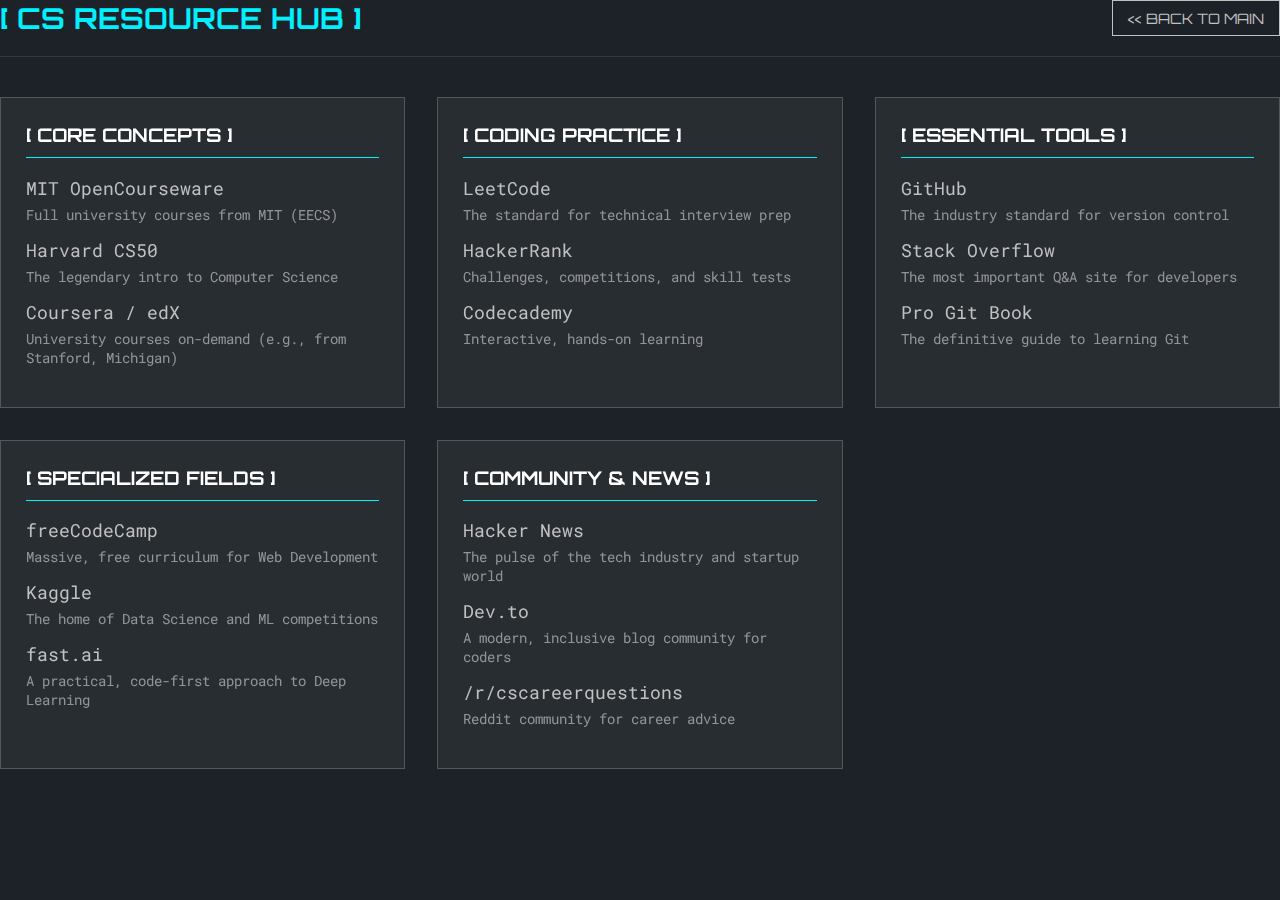
<file: cs_hub.html>
<!DOCTYPE html>
<html lang="en">
<head>
    <meta charset="UTF-8">
    <meta name="viewport" content="width=device-width, initial-scale=1.0">
    <title>CS Resource Hub</title>

    <!-- Get our futuristic fonts -->
    <link rel="preconnect" href="https://fonts.googleapis.com">
    <link rel="preconnect" href="https://fonts.gstatic.com" crossorigin>
    <link href="https://fonts.googleapis.com/css2?family=Roboto+Mono:wght@300;400&family=Orbitron:wght@700&display=swap" rel="stylesheet">

    <link rel="stylesheet" href="style.css">
</head>
<body>

    <div data-include="header" data-title="[ CS RESOURCE HUB ]"></div>

    <main>
        <section class="resource-grid">

            <!-- Card 1: Core Concepts -->
            <div class="resource-card">
                <h3>[ CORE CONCEPTS ]</h3>
                <ul>
                    <li>
                        <a href="https://ocw.mit.edu/collections/intro-to-eecs/" target="_blank" rel="noopener noreferrer">MIT OpenCourseware</a>
                        <span>Full university courses from MIT (EECS)</span>
                    </li>
                    <li>
                        <a href="https://www.edx.org/cs50" target="_blank" rel="noopener noreferrer">Harvard CS50</a>
                        <span>The legendary intro to Computer Science</span>
                    </li>
                    <li>
                        <a href="https://www.coursera.org/" target="_blank" rel="noopener noreferrer">Coursera / edX</a>
                        <span>University courses on-demand (e.g., from Stanford, Michigan)</span>
                    </li>
                </ul>
            </div>

            <!-- Card 2: Coding Practice -->
            <div class="resource-card">
                <h3>[ CODING PRACTICE ]</h3>
                <ul>
                    <li>
                        <a href="https://leetcode.com/" target="_blank" rel="noopener noreferrer">LeetCode</a>
                        <span>The standard for technical interview prep</span>
                    </li>
                    <li>
                        <a href="https://www.hackerrank.com/" target="_blank" rel="noopener noreferrer">HackerRank</a>
                        <span>Challenges, competitions, and skill tests</span>
                    </li>
                    <li>
                        <a href="https://www.codecademy.com/" target="_blank" rel="noopener noreferrer">Codecademy</a>
                        <span>Interactive, hands-on learning</span>
                    </li>
                </ul>
            </div>

            <!-- Card 3: Essential Tools -->
            <div class="resource-card">
                <h3>[ ESSENTIAL TOOLS ]</h3>
                <ul>
                    <li>
                        <a href="https://github.com/" target="_blank" rel="noopener noreferrer">GitHub</a>
                        <span>The industry standard for version control</span>
                    </li>
                    <li>
                        <a href="https://stackoverflow.com/" target="_blank" rel="noopener noreferrer">Stack Overflow</a>
                        <span>The most important Q&A site for developers</span>
                    </li>
                    <li>
                        <a href="https://git-scm.com/book/en/v2" target="_blank" rel="noopener noreferrer">Pro Git Book</a>
                        <span>The definitive guide to learning Git</span>
                    </li>
                </ul>
            </div>

            <!-- Card 4: Specialized Fields -->
            <div class="resource-card">
                <h3>[ SPECIALIZED FIELDS ]</h3>
                <ul>
                    <li>
                        <a href="https://www.freecodecamp.org/" target="_blank" rel="noopener noreferrer">freeCodeCamp</a>
                        <span>Massive, free curriculum for Web Development</span>
                    </li>
                    <li>
                        <a href="https://www.kaggle.com/" target="_blank" rel="noopener noreferrer">Kaggle</a>
                        <span>The home of Data Science and ML competitions</span>
                    </li>
                    <li>
                        <a href="https://fast.ai/" target="_blank" rel="noopener noreferrer">fast.ai</a>
                        <span>A practical, code-first approach to Deep Learning</span>
                    </li>
                </ul>
            </div>

             <!-- Card 5: Community & News -->
             <div class="resource-card">
                <h3>[ COMMUNITY & NEWS ]</h3>
                <ul>
                    <li>
                        <a href="https://news.ycombinator.com/" target="_blank" rel="noopener noreferrer">Hacker News</a>
                        <span>The pulse of the tech industry and startup world</span>
                    </li>
                    <li>
                        <a href="https://dev.to/" target="_blank" rel="noopener noreferrer">Dev.to</a>
                        <span>A modern, inclusive blog community for coders</span>
                    </li>
                    <li>
                        <a href="https://www.reddit.com/r/cscareerquestions/" target="_blank" rel="noopener noreferrer">/r/cscareerquestions</a>
                        <span>Reddit community for career advice</span>
                    </li>
                </ul>
            </div>

        </section>
    </main>

    <script src="scripts/includes.js" defer></script>
    <script src="scripts/ui.js" defer></script>

</body>
</html>
</file>
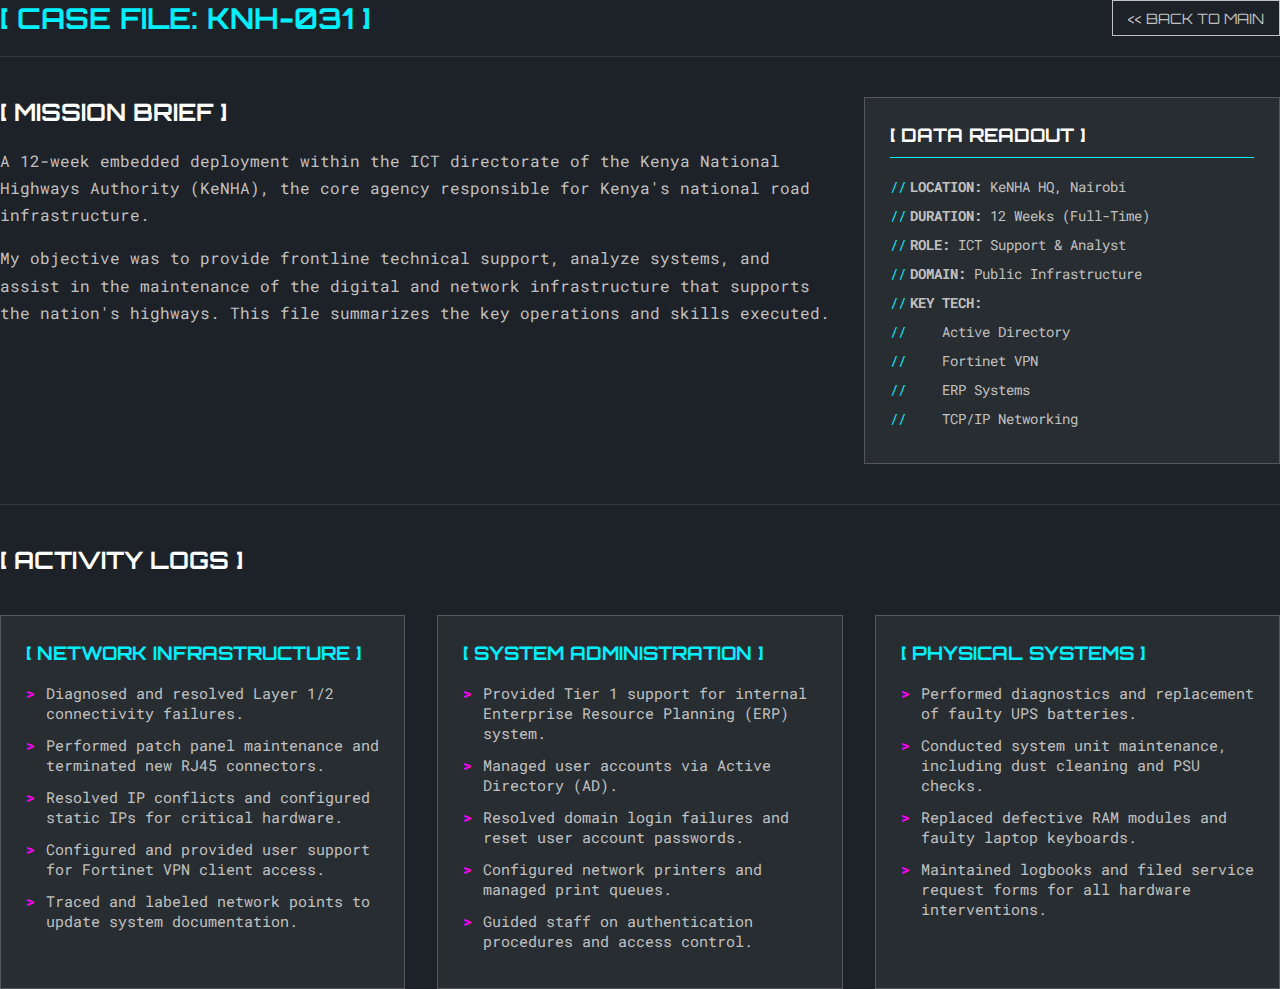
<file: kenha_case_file.html>
<!DOCTYPE html>
<html lang="en">
<head>
    <meta charset="UTF-8">
    <meta name="viewport" content="width=device-width, initial-scale=1.0">
    <title>Case File: KNH-031</title>

    <!-- Get our futuristic fonts -->
    <link rel="preconnect" href="https://fonts.googleapis.com">
    <link rel="preconnect" href="https://fonts.gstatic.com" crossorigin>
    <link href="https://fonts.googleapis.com/css2?family=Roboto+Mono:wght@300;400&family=Orbitron:wght@700&display=swap" rel="stylesheet">
    <link rel="stylesheet" href="style.css">
</head>
<body>

    <div data-include="header" data-title="[ CASE FILE: KNH-031 ]"></div>

    <main>
        <div class="project-brief">
            <div class="brief-text">
                <h2>[ MISSION BRIEF ]</h2>
                <p>
                    A 12-week embedded deployment within the ICT directorate of the Kenya National Highways Authority (KeNHA), the core agency responsible for Kenya's national road infrastructure.
                </p>
                <p>
                    My objective was to provide frontline technical support, analyze systems, and assist in the maintenance of the digital and network infrastructure that supports the nation's highways. This file summarizes the key operations and skills executed.
                </p>
            </div>
            <div class="brief-stats">
                <h3>[ DATA READOUT ]</h3>
                <ul>
                    <li><strong>LOCATION:</strong> KeNHA HQ, Nairobi</li>
                    <li><strong>DURATION:</strong> 12 Weeks (Full-Time)</li>
                    <li><strong>ROLE:</strong> ICT Support & Analyst</li>
                    <li><strong>DOMAIN:</strong> Public Infrastructure</li>
                    <li><strong>KEY TECH:</strong></li>
                    <li>&nbsp;&nbsp;&nbsp; Active Directory</li>
                    <li>&nbsp;&nbsp;&nbsp; Fortinet VPN</li>
                    <li>&nbsp;&nbsp;&nbsp; ERP Systems</li>
                    <li>&nbsp;&nbsp;&nbsp; TCP/IP Networking</li>
                </ul>
            </div>
        </div>

        <h2 style="margin-top: 40px;">[ ACTIVITY LOGS ]</h2>
        <div class="logs-grid">

            <!-- Card 1: Network -->
            <div class="data-card">
                <h3>[ NETWORK INFRASTRUCTURE ]</h3>
                <ul>
                    <li>Diagnosed and resolved Layer 1/2 connectivity failures.</li>
                    <li>Performed patch panel maintenance and terminated new RJ45 connectors.</li>
                    <li>Resolved IP conflicts and configured static IPs for critical hardware.</li>
                    <li>Configured and provided user support for Fortinet VPN client access.</li>
                    <li>Traced and labeled network points to update system documentation.</li>
                </ul>
            </div>

            <!-- Card 2: System Admin -->
            <div class="data-card">
                <h3>[ SYSTEM ADMINISTRATION ]</h3>
                <ul>
                    <li>Provided Tier 1 support for internal Enterprise Resource Planning (ERP) system.</li>
                    <li>Managed user accounts via Active Directory (AD).</li>
                    <li>Resolved domain login failures and reset user account passwords.</li>
                    <li>Configured network printers and managed print queues.</li>
                    <li>Guided staff on authentication procedures and access control.</li>
                </ul>
            </div>

            <!-- Card 3: Hardware -->
            <div class="data-card">
                <h3>[ PHYSICAL SYSTEMS ]</h3>
                <ul>
                    <li>Performed diagnostics and replacement of faulty UPS batteries.</li>
                    <li>Conducted system unit maintenance, including dust cleaning and PSU checks.</li>
                    <li>Replaced defective RAM modules and faulty laptop keyboards.</li>
                    <li>Maintained logbooks and filed service request forms for all hardware interventions.</li>
                </ul>
            </div>

        </div>

    </main>

    <script src="scripts/includes.js" defer></script>
    <script src="scripts/ui.js" defer></script>

</body>
</html>
</file>
<file: style.css>
/* --- BLADE RUNNER PORTFOLIO V1 --- 
   Core Styles
*/

/* --- 1. Global Setup & Colors --- */
:root {
    --dark-base: #1d2228;   /* Dark, cold blue-gray (not pure black) */
    --neon-teal: #00f0ff;    /* Our primary accent */
    --light-text: #c1c1c1;   /* Not pure white, a bit softer */
    --heading-text: #ffffff;
}

body {
    background-color: var(--dark-base);
    color: var(--light-text);
    font-family: 'Roboto Mono', monospace; /* Monospaced font for that "tech" feel */
    margin: 0;
    padding: 0;
    
    /* Optional: Add a subtle texture like the film */
    background-image: url('[data-uri]');
    cursor: url('data:image/svg+xml,%3Csvg%20width%3D%2220%22%20height%3D%2220%22%20viewBox%3D%220%200%2020%2020%22%20fill%3D%22none%22%20xmlns%3D%22http%3A%2F%2Fwww.w3.org%2F2000%2Fsvg%22%3E%3Ccircle%20cx%3D%2210%22%20cy%3D%2210%22%20r%3D%229%22%20stroke%3D%22%2300f0ff%22%20stroke-width%3D%221%22%2F%3E%3Ccircle%20cx%3D%2210%22%20cy%3D%2210%22%20r%3D%221%22%20fill%3D%22%2300f0ff%22%2F%3E%3C%2Fsvg%3E') 10 10, auto;
}

h1, h2, h3 {
    font-family: 'Orbitron', sans-serif; /* Wide, futuristic heading font */
    color: var(--heading-text);
    text-transform: uppercase;
}

/* --- 2. The "Joi" Glass Navigation --- */
.glass-nav {
    position: fixed; /* Sticks to the top */
    top: 0;
    width: 100%;
    padding: 20px 5%;
    box-sizing: border-box; /* Makes padding work nicely */
    
    display: flex;
    justify-content: space-between;
    align-items: center;
    
    /* THE GLASS EFFECT */
    background: rgba(29, 34, 40, 0.25); /* 25% transparent background */
    backdrop-filter: blur(10px);        /* This creates the frost! */
    -webkit-backdrop-filter: blur(10px); /* For Safari */
    border-bottom: 1px solid rgba(255, 255, 255, 0.1); /* Subtle edge */
    z-index: 100;
}

.logo-name {
    margin: 0;
    font-size: 1.5rem;
    color: var(--neon-teal); /* Neon logo */
    position: relative;
}

.desktop-nav a {
    color: var(--light-text);
    text-decoration: none;
    margin-left: 20px;
    font-size: 0.9rem;
    transition: color 0.3s ease;
}

.glass-nav nav a:hover {
    color: var(--neon-teal); /* Glow on hover */
    text-shadow: 0 0 10px var(--neon-teal);
}

/* --- 3. Hero Section (for spacing) --- */
/* --- 3. Hero Section (for spacing) --- */
#hero {
    min-height: 500px; /* A bit taller */
    display: flex;
    align-items: center;
    /* Increased left padding to make room for the v-line */
    padding-left: 10%; 
    padding-top: 150px; /* Push content below the fixed nav */
    position: relative; /* Needed for animations */
    overflow: hidden; /* Good practice */
}

#hero h2 {
    font-size: 2.5rem;
    max-width: 600px;
}

/* --- 4. Project Section (Placeholder) --- */
#projects {
    padding: 50px 10%;
}
:root {
    --dark-base: #1d2228;   
    --neon-teal: #00f0ff;    
    --light-text: #c1c1c1;   
    --heading-text: #ffffff;
    --neon-magenta: #ff00ff; /* <-- ADD THIS LINE */
}
/* --- 5. GLITCH TEXT EFFECT --- */

.logo-name::before,
.logo-name::after {
    content: attr(data-text); /* Copies the text from our HTML data-text */
    position: absolute;
    top: 0;
    left: 0;
    width: 100%;
    height: 100%;
    overflow: hidden;
}

/* The first "ghost" (Cyan) */
.logo-name::before {
    left: 2px;
    color: var(--neon-teal);
    animation: glitch-1 2s infinite linear alternate-reverse;
}

/* The second "ghost" (Magenta) */
.logo-name::after {
    left: -2px;
    color: var(--neon-magenta);
    animation: glitch-2 3s infinite linear alternate-reverse;
}


/* Glitch Animation 1 (moves and clips the cyan) */
@keyframes glitch-1 {
    0% {
        clip-path: polygon(0 0, 100% 0, 100% 30%, 0 30%);
        transform: translate(0, 0);
    }
    10% {
        clip-path: polygon(0 15%, 100% 15%, 100% 35%, 0 35%);
    }
    30% {
        clip-path: polygon(0 60%, 100% 60%, 100% 80%, 0 80%);
        transform: translate(-1px, 1px);
    }
    50% {
        clip-path: polygon(0 25%, 100% 25%, 100% 55%, 0 55%);
        transform: translate(1px, -1px);
    }
    70% {
        clip-path: polygon(0 80%, 100% 80%, 100% 100%, 0 100%);
    }
    90% {
        clip-path: polygon(0 45%, 100% 45%, 100% 55%, 0 55%);
        transform: translate(0, 0);
    }
    100% {
        clip-path: polygon(0 0, 100% 0, 100% 100%, 0 100%);
    }
}

/* Glitch Animation 2 (moves and clips the magenta) */
@keyframes glitch-2 {
    0% {
        clip-path: polygon(0 65%, 100% 65%, 100% 100%, 0 100%);
        transform: translate(0, 0);
    }
    20% {
        clip-path: polygon(0 10%, 100% 10%, 100% 25%, 0 25%);
        transform: translate(1px, 0);
    }
    40% {
        clip-path: polygon(0 50%, 100% 50%, 100% 70%, 0 70%);
        transform: translate(-1px, 1px);
    }
    60% {
        clip-path: polygon(0 30%, 100% 30%, 100% 40%, 0 40%);
        transform: translate(1px, -1px);
    }
    80% {
        clip-path: polygon(0 75%, 100% 75%, 100% 90%, 0 90%);
    }
    100% {
        clip-path: polygon(0 40%, 100% 40%, 100% 60%, 0 60%);
        transform: translate(0, 0);
    }
}
/* --- 6. CASE FILES (Project Grid) --- */

.project-grid {
    display: grid;
    /* This is a responsive grid. It will fit as many 300px (minimum)
      cards as it can, then distribute the space. On mobile, it
      will automatically become a single column.
    */
    grid-template-columns: repeat(auto-fit, minmax(300px, 450px));
    gap: 2rem; /* The space between cards */
    justify-content: center; /* Centers the grid within the container */
}

.project-card {
    background: rgba(255, 255, 255, 0.05); /* Lifts the card from the background */
    border: 1px solid rgba(255, 255, 255, 0.2);
    text-decoration: none;
    overflow: hidden; /* Ensures the image doesn't break the card shape */
    
    /* This is for our hover animation */
    transition: all 0.3s ease-out;
}

.project-card img {
    width: 100%;
    display: block;
    opacity: 0.7; /* Desaturates the image to fit the mood */
    transition: opacity 0.3s ease-out;
}

.card-info {
    padding: 1.5rem;
}

.card-category {
    font-family: 'Orbitron', sans-serif; /* Our heading font */
    font-size: 0.8rem;
    color: var(--neon-teal);
    text-transform: uppercase;
}

.card-info h4 {
    color: var(--heading-text);
    margin: 0.5rem 0;
    font-size: 1.25rem;
}

.card-info p {
    color: var(--light-text);
    font-size: 0.9rem;
    line-height: 1.5;
}

/* --- THE NEON HOVER EFFECT --- */
.project-card:hover {
    transform: translateY(-5px); /* Lifts the card up */
    border-color: var(--neon-teal);
    box-shadow: 0 0 20px -5px var(--neon-teal);
}

.project-card:hover img {
    opacity: 1; /* Makes the image sharp and clear on hover */
}
/* --- 7. PROFILE (About Me) --- */

#about {
    padding: 50px 10%;
    /* Add a subtle top border to separate it from the projects */
    border-top: 1px solid rgba(255, 255, 255, 0.1); 
}

.about-container {
    display: grid;
    /* This creates our two columns. 2fr = 2 parts, 1fr = 1 part */
    grid-template-columns: 2fr 1fr; 
    gap: 3rem; /* Space between the text and the skill list */
    max-width: 1200px; /* Keeps it from getting too wide on large screens */
    margin: 0 auto;
}

.profile-text h3 {
    margin-top: 0;
}

.profile-text p {
    font-size: 1rem;
    line-height: 1.7;
    color: var(--light-text);
}

/* This is the skill list */
.profile-data h4 {
    color: var(--light-text);
}

.profile-data ul {
    list-style: none; /* Removes default bullet points */
    padding-left: 0;
    margin: 0;
}

.profile-data li {
    font-family: 'Roboto Mono', monospace; /* Use our tech font */
    font-size: 0.95rem;
    margin-bottom: 1rem;
    position: relative;
    padding-left: 25px; /* Make space for our custom 'bullet' */
}

/* This creates the neon '//' data marker */
.profile-data li::before {
    content: '//';
    position: absolute;
    left: 0;
    top: 0;
    color: var(--neon-teal);
    font-weight: bold;
}

/* --- Responsive adjustments for mobile --- */
@media (max-width: 768px) {
    .about-container {
        /* On small screens, stack to a single column */
        grid-template-columns: 1fr; 
    }
}
/* --- 8. INITIATE CONTACT --- */

#contact {
    padding: 80px 10%;
    border-top: 1px solid rgba(255, 255, 255, 0.1);
    text-align: center; /* Center-align all the content */
}

#contact p {
    font-size: 1.1rem;
    line-height: 1.7;
    max-width: 600px; /* Keep the paragraph from getting too wide */
    margin: 1rem auto; /* Center the paragraph block */
}

.cta-button {
    /* --- The Button Styling --- */
    display: inline-block; /* Allows us to set padding */
    margin-top: 2rem;
    padding: 15px 30px;
    
    /* --- The Look --- */
    font-family: 'Orbitron', sans-serif; /* Our heading font */
    font-size: 1rem;
    color: var(--neon-teal);
    text-decoration: none;
    text-transform: uppercase;
    
    background-color: transparent;
    border: 2px solid var(--neon-teal);
    
    /* --- The Animation --- */
    transition: all 0.3s ease-out;
}

.cta-button:hover {
    background-color: var(--neon-teal);
    color: var(--dark-base); /* Invert colors on hover */
    box-shadow: 0 0 25px 0px var(--neon-teal);
    transform: translateY(-3px);
}

/* --- 9. FOOTER --- */
footer {
    padding: 30px 5%;
    text-align: center;
    background: rgba(0, 0, 0, 0.2); /* A slightly darker base */
    border-top: 1px solid rgba(255, 255, 255, 0.1);
    font-size: 0.9rem;
    color: var(--light-text);
}
/* --- 10. VERTICAL STATUS BAR --- */
.v-line {
    position: fixed; /* Stays in place */
    top: 0;
    left: 5%; /* Aligns with your main content padding */
    height: 100vh; /* Full viewport height */
    width: 1px;
    background: rgba(255, 255, 255, 0.1);
    z-index: 99; /* Below nav but above background */
    
    /* This part positions the text */
    display: flex;
    align-items: flex-end;
}

.v-line span {
    font-family: 'Roboto Mono', monospace;
    font-size: 0.8rem;
    color: var(--light-text);
    letter-spacing: 2px;
    
    /* This makes the text vertical */
    writing-mode: vertical-rl;
    transform: rotate(180deg);
    
    padding-bottom: 2rem; /* Space from the bottom edge */
    white-space: nowrap; /* Prevents text from wrapping */
}
/* --- 11. HERO TEXT ANIMATION --- */
.hero-title {
    font-size: 3rem; /* Make it bigger */
    line-height: 1.3;
    color: var(--heading-text);
    
    /* This calls our new animation */
    animation: text-flicker-in 1.5s ease-in;
}

/* This is the animation itself */
@keyframes text-flicker-in {
    0% {
        opacity: 0;
        /* Start with a glow */
        text-shadow: 0 0 20px var(--neon-teal);
    }
    30% {
        opacity: 1;
        text-shadow: none;
    }
    40% {
        opacity: 0.3; /* A quick flicker */
        text-shadow: 0 0 10px var(--neon-teal);
    }
    50% {
        opacity: 1;
        text-shadow: none;
    }
    100% {
        opacity: 1;
    }
}
/* --- 12. CUSTOM CURSOR (Interactive) --- */

/* Target all clickable elements */
a:hover,
.project-card:hover,
.cta-button:hover {
    /* This creates a solid magenta "target" dot */
    cursor: url('data:image/svg+xml,%3Csvg%20width%3D%2220%22%20height%3D%2220%22%20viewBox%3D%220%200%2020%2020%22%20fill%3D%22none%22%20xmlns%3D%22http%3A%2F%2Fwww.w3.org%2F2000%2Fsvg%22%3E%3Ccircle%20cx%3D%2210%22%20cy%3D%2210%22%20r%3D%225%22%20fill%3D%22%23ff00ff%22%2F%3E%3C%2Fsvg%3E') 10 10, auto;
}
/* --- 13. SCROLL-TRIGGERED ANIMATIONS --- */

/* This is the "hidden" state before it's on-screen */
.animate-on-scroll {
    opacity: 0; /* Start fully transparent */
    
    /* Start 20px lower than its final position */
    transform: translateY(20px); 
    
    /* This defines the animation timing */
    transition: opacity 0.6s ease-out, transform 0.6s ease-out;
}

/* We'll use JavaScript to add the "is-visible" class 
  when the element scrolls into view.
*/
.animate-on-scroll.is-visible {
    opacity: 1; /* Fade it in */
    transform: translateY(0); /* Move it up to its final position */
}
/* --- 14. 3D WIREFRAME CANVAS --- */

#bg-wireframe {
    position: absolute;
    top: 0;
    left: 0;
    width: 100%;
    height: 100%;
    z-index: -1; /* Sits BEHIND the hero text */
    opacity: 0.3; /* Make it subtle, not distracting */
}

/* We need to make sure the hero text (z-index: 1)
   sits on top of the canvas (z-index: -1) 
*/
.hero-title {
    position: relative; /* Make z-index work */
    z-index: 1;
}
/* --- 15. RESPONSIVE & ACCESSIBILITY FIXES --- */

/* Media Query: This code ONLY runs on screens 
  768px wide or smaller (i.e., tablets and phones) 
*/
@media (max-width: 768px) {

    /* 1. Hide the vertical line */
    .v-line {
        display: none;
    }

    /* 2. Fix the content padding */
    /* Since the line is gone, we can reset our content 
       padding back to 5% so it fills the screen better.
    */
    #hero,
    #projects,
    #about,
    #contact {
        padding-left: 5%;
        padding-right: 5%;
    }
}
/* Accessibility Fix: Add visible focus styles 
  for keyboard navigation.
*/

/* --- Navigation Links --- */
.glass-nav nav a:focus {
    color: var(--neon-teal);
    text-shadow: 0 0 10px var(--neon-teal);
    outline: 2px solid var(--neon-teal); /* Add a clear outline */
    outline-offset: 5px; /* Give it space */
}

/* --- Project Cards --- */
.project-card:focus {
    transform: translateY(-5px);
    border-color: var(--neon-teal);
    box-shadow: 0 0 20px -5px var(--neon-teal);
    outline: none; /* The border/shadow is enough */
}

/* --- Contact Button --- */
.cta-button:focus {
    background-color: var(--neon-teal);
    color: var(--dark-base);
    box-shadow: 0 0 25px 0px var(--neon-teal);
    transform: translateY(-3px);
    outline: 2px solid var(--neon-teal); /* Add a clear outline */
    outline-offset: 5px;
}
/* --- 15. RESPONSIVE & ACCESSIBILITY FIXES --- */

/* Media Query: This code ONLY runs on screens 
  768px wide or smaller (i.e., tablets and phones) 
*/
@media (max-width: 768px) {

    /* 1. Hide the vertical line */
    .v-line {
        display: none;
    }

    /* 2. Fix the content padding */
    /* Since the line is gone, we can reset our content 
       padding back to 5% so it fills the screen better.
    */
    #hero,
    #projects,
    #about,
    #contact {
        padding-left: 5%;
        padding-right: 5%;
    }
}
/* --- 16. MOBILE NAVIGATION STYLES --- */

/* By default, hide the mobile-only elements on desktop */
.hamburger-btn,
#mobile-nav,
.close-btn {
    display: none;
}

/* --- Now, styles for mobile screens --- */
@media (max-width: 768px) {
    
    /* 1. Performance & Hero Text */

    /* Hide the 3D background to save battery/performance */
    #bg-wireframe {
        display: none;
    }

    /* Resize the hero title for mobile */
    .hero-title {
        font-size: 2.2rem; /* Smaller, punchier size */
        line-height: 1.4;
    }

    /* 2. Navigation */
    
    /* Hide the desktop nav links */
    .desktop-nav {
        display: none;
    }

    /* Show and style the hamburger button */
    .hamburger-btn {
        display: flex;
        flex-direction: column;
        justify-content: space-around;
        width: 30px;
        height: 25px;
        background: transparent;
        border: none;
        cursor: pointer;
        z-index: 101; /* Above the glass nav */
    }

    .hamburger-btn span {
        width: 100%;
        height: 3px;
        background-color: var(--heading-text);
        border-radius: 2px;
    }
    
    /* Style the full-screen overlay (hidden by default) */
    #mobile-nav {
        position: fixed;
        top: 0;
        left: 0;
        width: 100%;
        height: 100%;
        background: rgba(29, 34, 40, 0.9); /* Dark, but not 100% black */
        
        /* The "Joi" glass effect */
        backdrop-filter: blur(15px);
        -webkit-backdrop-filter: blur(15px);

        display: flex;
        flex-direction: column;
        justify-content: center;
        align-items: center;

        /* Hide it off-screen */
        opacity: 0;
        visibility: hidden;
        transition: opacity 0.3s ease, visibility 0.3s ease;
        z-index: 1000;
    }

    /* The "active" state (shown) */
    #mobile-nav.is-active {
        opacity: 1;
        visibility: visible;
    }

    /* Style the links inside the overlay */
    #mobile-nav nav {
        display: flex;
        flex-direction: column;
        align-items: center;
    }

    #mobile-nav nav a {
        font-family: 'Orbitron', sans-serif;
        font-size: 1.8rem;
        color: var(--heading-text);
        text-decoration: none;
        padding: 20px;
        transform: translateY(20px);
        opacity: 0;
        transition: opacity 0.3s ease 0.2s, transform 0.3s ease 0.2s;
    }

    /* Animate links fading in when active */
    #mobile-nav.is-active nav a {
        transform: translateY(0);
        opacity: 1;
    }

    #mobile-nav nav a:hover,
    #mobile-nav nav a:focus {
        color: var(--neon-teal);
        text-shadow: 0 0 10px var(--neon-teal);
    }

    /* Style the "Close" (X) button */
    .close-btn {
        display: block;
        position: absolute;
        top: 30px;
        right: 5%;
        background: transparent;
        border: none;
        color: var(--heading-text);
        font-size: 3rem;
        font-weight: 300;
        cursor: pointer;
        z-index: 1001;
    }
}
/* --- 8. INITIATE CONTACT (Form Styles) --- */

/* This overrides the text-align:center from the #contact section */
.contact-form {
    display: flex;
    flex-direction: column;
    max-width: 600px; /* Match the <p> tag */
    margin: 2rem auto 0 auto; /* Center the form block */
    text-align: left; /* Align labels to the left */
}

.form-group {
    margin-bottom: 1.5rem;
    display: flex;
    flex-direction: column;
}

.form-group label {
    font-family: 'Orbitron', sans-serif;
    font-size: 0.9rem;
    color: var(--light-text);
    margin-bottom: 0.5rem;
    text-transform: uppercase;
}

/* Style for text boxes and text area */
.form-group input,
.form-group textarea {
    font-family: 'Roboto Mono', monospace;
    font-size: 1rem;
    padding: 12px;
    background: rgba(0, 0, 0, 0.2); /* Dark, transparent bg */
    border: 1px solid rgba(255, 255, 255, 0.2);
    color: var(--heading-text);
    transition: border-color 0.3s, box-shadow 0.3s;
    resize: vertical; /* Allow textarea to be resized vertically */
}

/* The NEON FOCUS effect for inputs */
.form-group input:focus,
.form-group textarea:focus {
    outline: none;
    border-color: var(--neon-teal);
    box-shadow: 0 0 15px -2px var(--neon-teal);
}

/* --- Tweak the CTA Button for the form --- */

/* Find your existing .cta-button style (around line 236) */
/* It should look like this: */
.cta-button {
    display: inline-block;
    margin-top: 2rem;
    padding: 15px 30px;
    /* ... other styles ... */
    border: 2px solid var(--neon-teal);
    transition: all 0.3s ease-out;
}

/* ADD THIS *NEW* BLOCK AFTER IT to style the <button> version */
.contact-form .cta-button {
    width: 100%; /* Make the button full-width */
    margin-top: 1rem; /* Adjust spacing */
    cursor: url('data:image/svg+xml,%3Csvg%20width%3D%2220%22%20height%3D%2220%22%20viewBox%3D%220%200%2020%2020%22%20fill%3D%22none%22%20xmlns%3D%22http%3A%2F%2Fwww.w3.org%2F2000%2Fsvg%22%3E%3Ccircle%20cx%3D%2210%22%20cy%3D%2210%22%20r%3D%225%22%20fill%3D%22%23ff00ff%22%2F%3E%3C%2Fsvg%3E') 10 10, auto;
}
/* --------------------------------------------------
   Hub & Resource page styles (migrated from inline)
   These were moved here so `cs_hub.html` and
   `kenha_case_file.html` can simply link to style.css
-------------------------------------------------- */

/* Header used on hub / case pages */
.hub-header {
    display: flex;
    justify-content: space-between;
    align-items: center;
    border-bottom: 1px solid rgba(255, 255, 255, 0.1);
    padding-bottom: 20px;
}

.hub-header h1 {
    margin: 0;
    font-size: 1.8rem;
    color: var(--neon-teal);
}

.back-link {
    font-family: 'Orbitron', sans-serif;
    color: var(--light-text);
    text-decoration: none;
    font-size: 0.9rem;
    border: 1px solid var(--light-text);
    padding: 8px 15px;
    transition: all 0.3s ease;
}

.back-link:hover,
.back-link:focus {
    color: var(--dark-base);
    background-color: var(--neon-teal);
    border-color: var(--neon-teal);
    box-shadow: 0 0 15px var(--neon-teal);
    outline: none;
}

/* Resource grid (cs_hub) */
.resource-grid {
    margin-top: 40px;
    display: grid;
    grid-template-columns: repeat(auto-fit, minmax(320px, 1fr));
    gap: 2rem;
}

.resource-card {
    background: rgba(255, 255, 255, 0.05);
    border: 1px solid rgba(255, 255, 255, 0.2);
    backdrop-filter: blur(5px);
    padding: 25px;
    transition: all 0.3s ease;
}

.resource-card:hover {
     border-color: var(--neon-teal);
     box-shadow: 0 0 20px -5px var(--neon-teal);
}

.resource-card h3 {
    margin-top: 0;
    border-bottom: 1px solid var(--neon-teal);
    padding-bottom: 10px;
}

.resource-card ul {
    list-style: none;
    padding: 0;
    margin: 0;
}

.resource-card li {
    margin-bottom: 15px;
}

.resource-card a {
    color: var(--light-text);
    text-decoration: none;
    font-size: 1.1rem;
    position: relative;
    transition: all 0.3s ease;
}

.resource-card a:hover,
.resource-card a:focus {
    color: var(--neon-teal);
    padding-left: 10px;
    outline: none;
}

.resource-card a::before {
    content: '//';
    position: absolute;
    left: -15px;
    top: 0;
    color: var(--neon-teal);
    opacity: 0;
    transition: all 0.3s ease;
}

.resource-card a:hover::before,
.resource-card a:focus::before {
    opacity: 1;
    left: -5px;
}

.resource-card span {
    display: block;
    font-size: 0.9rem;
    opacity: 0.7;
    margin-top: 5px;
}

/* Case file (kenha) brief and logs */
.project-brief {
    margin-top: 40px;
    display: grid;
    grid-template-columns: 2fr 1fr;
    gap: 2rem;
    border-bottom: 1px solid rgba(255, 255, 255, 0.1);
    padding-bottom: 40px;
}

.brief-text h2 { margin-top: 0; }
.brief-text p { font-size: 1rem; line-height: 1.7; }

.brief-stats {
    background: rgba(255, 255, 255, 0.05);
    border: 1px solid rgba(255, 255, 255, 0.2);
    padding: 25px;
}

.brief-stats h3 {
    margin-top: 0;
    border-bottom: 1px solid var(--neon-teal);
    padding-bottom: 10px;
}

.brief-stats ul { list-style: none; padding: 0; margin: 0; }
.brief-stats li { font-size: 0.9rem; margin-bottom: 10px; position: relative; padding-left: 20px; }
.brief-stats li::before { content: '//'; position: absolute; left: 0; color: var(--neon-teal); }

.logs-grid { margin-top: 40px; display: grid; grid-template-columns: repeat(auto-fit, minmax(320px, 1fr)); gap: 2rem; }

.data-card { background: rgba(255, 255, 255, 0.05); border: 1px solid rgba(255, 255, 255, 0.2); padding: 25px; }
.data-card h3 { margin-top: 0; color: var(--neon-teal); }
.data-card ul { list-style: none; padding: 0; margin: 0; }
.data-card li { position: relative; padding-left: 20px; margin-bottom: 12px; font-size: 0.95rem; }
.data-card li::before { content: '>'; position: absolute; left: 0; color: var(--neon-magenta); font-weight: bold; }

@media (max-width: 768px) {
    .project-brief { grid-template-columns: 1fr; }
}
</file>
